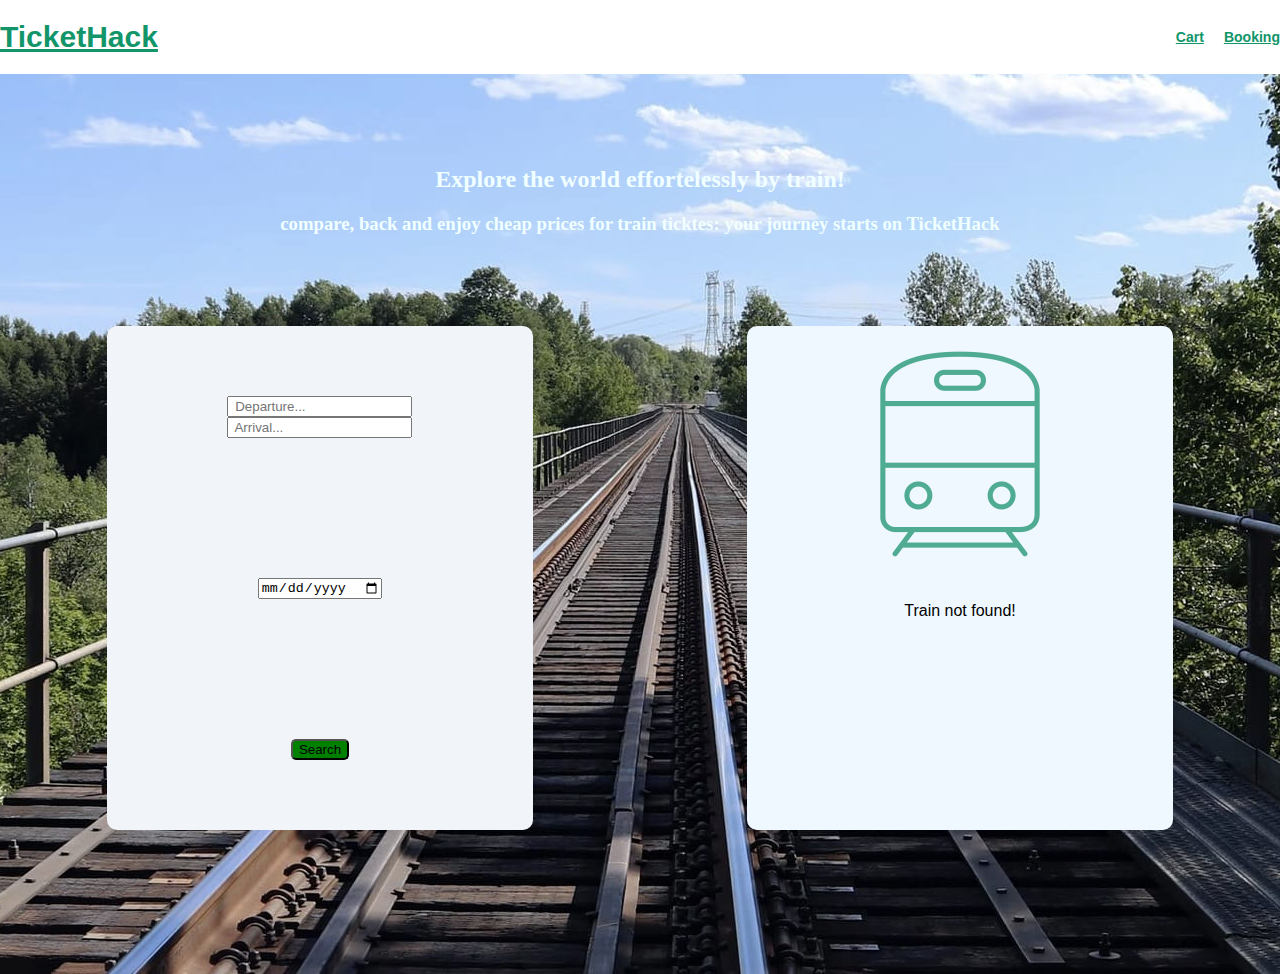
<file: accueil.html>
<!DOCTYPE html>
<html lang="en">
<head>
    <meta charset="UTF-8">
    <meta name="viewport" content="width=device-width, initial-scale=1.0">
    <link rel="stylesheet" href="style.css" />
    <title>Document</title>
</head>
<body>
    <div id="header">
        <div id="Nompage">
            <a class="redic" href="accueil.html" id="home-btn">
            <h1>TicketHack</h1>
           </a>
        </div>
        <div id="lespages">
            <div id="Cart"> <a class="redic" href="cart.html" id="cart-btn"><h3>Cart</h3></a></div>
            <div id="Booking"><a class="redic" href="booking.html" id="cart-btn"><h3>Booking</h3></a></div> 
        </div>
    </div>
    <div id="container">
            <div id="phrasedaccroche">
                <h2 id="firstp">Explore the  world effortelessly by train!</h2>
                <h3 id="secondp">compare, back and enjoy cheap prices for train ticktes: your journey starts on TicketHack</h3>
            </div>
        <div id="content-left">
            <div id="btn">
                <div class="btn-search" ><input id="search-departure" type="text" placeholder=" Departure..." /></div>
                <div class="btn-search"> <input id="search-arrival" type="text" placeholder=" Arrival..." /></div>
            </div>
                <div class="btn-search" id="date"><input id="search-date"type="date"></div>
                <div class="btn-search">
                <button type="button" id="search">Search</button>          
            </div>
        </div>
        <div id="content-right">
          <div id="image">
            <img id="img" src="images/train.png">
          </div>
          <div>
            <p id="notfound">Train not found!</p>
          </div>
        </div>
    </div>
    <script src="script.js"></script> 
</body>
</html>
</file>
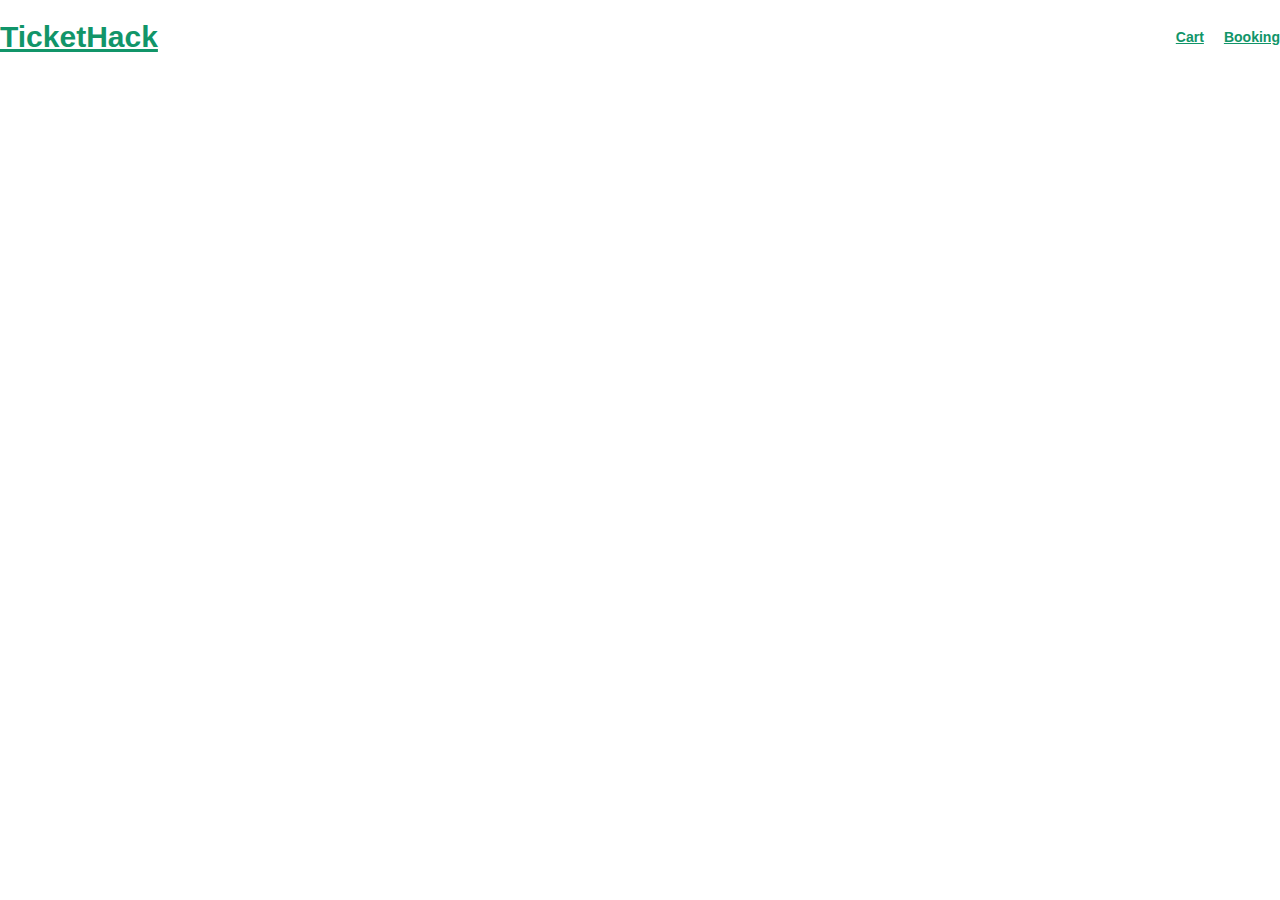
<file: booking.html>
<!DOCTYPE html>
<html lang="en">
<head>
    <meta charset="UTF-8">
    <meta name="viewport" content="width=device-width, initial-scale=1.0">
    <link rel="stylesheet" href="style.css" />
    <title>Document</title>
</head>
<body>
    <div id="header-booking">
        <div id="Nompage">
            <a class="redic" href="accueil.html" id="home-btn">
            <h1>TicketHack</h1>
           </a>
        </div>
        <div id="lespages">
            <div id="Cart"> <a class="redic" href="cart.html" id="cart-btn"><h3>Cart</h3></a></div>
            <div id="Booking"><a class="redic" href="booking.html" id="cart-btn"><h3>Booking</h3></a></div> 
        </div>
    </div>
    <div id="container-booking">
    </div>
    
</body>
</html>
</file>
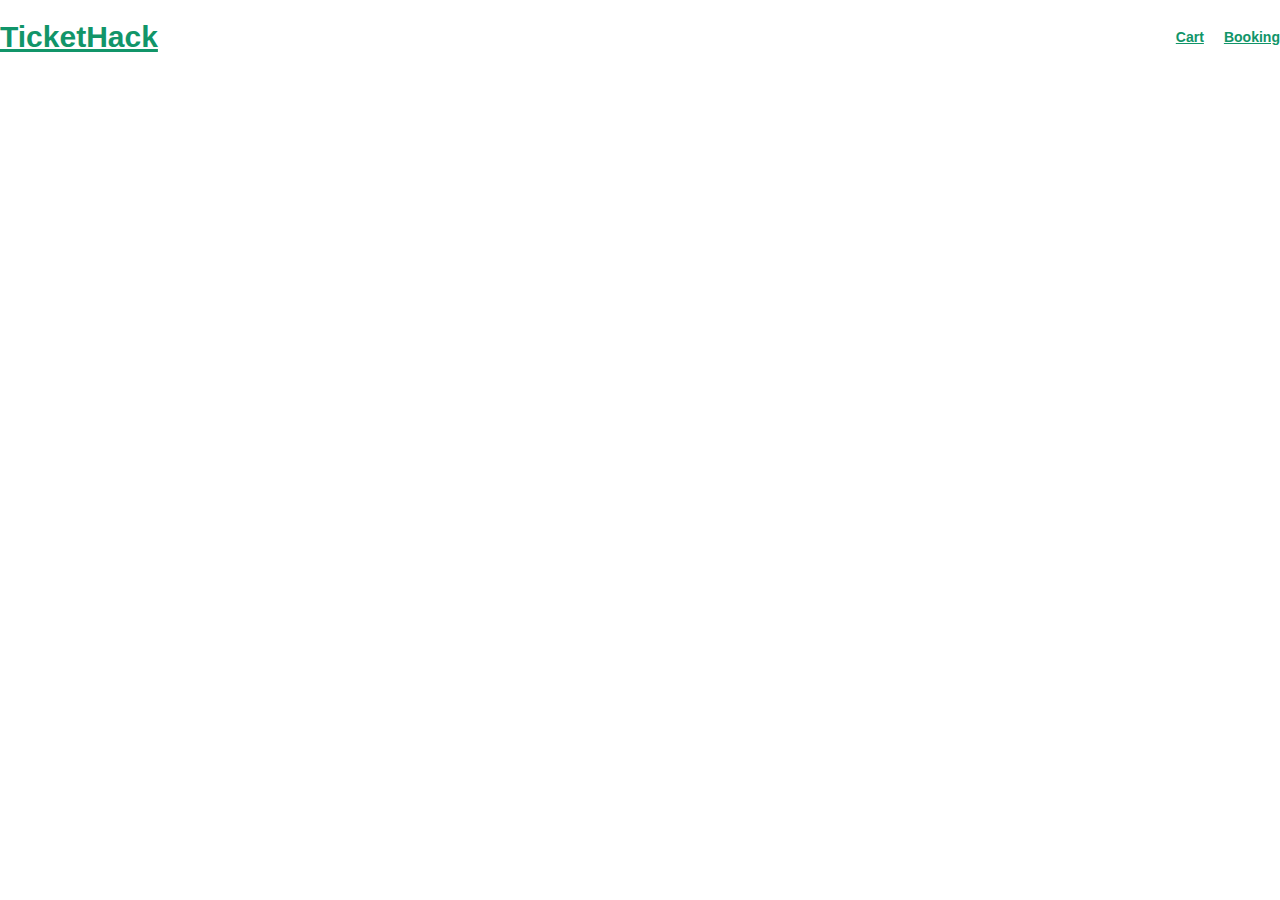
<file: cart.html>
<!DOCTYPE html>
<html lang="en">
<head>
    <meta charset="UTF-8">
    <meta name="viewport" content="width=device-width, initial-scale=1.0">
    <link rel="stylesheet" href="style.css" />
    <title>Document</title>
</head>
<body>
    <div id="header-cart">
        <div id="Nompage">
            <a class="redic" href="accueil.html" id="home-btn">
            <h1>TicketHack</h1>
           </a>
        </div>
        <div id="lespages">
            <div id="Cart"> <a class="redic" href="cart.html" id="cart-btn"><h3>Cart</h3></a></div>
            <div id="Booking"><a class="redic" href="booking.html" id="cart-btn"><h3>Booking</h3></a></div> 
        </div>
    </div>
    <div id="container-cart">
    </div>
    
</body>
</html>
</file>
<file: style.css>
body{
    font-family: Arial, Helvetica, sans-serif;
    margin: 0
}

#container {
    height: 100vh;
    width: 100vw;
    display: grid;
    background-image: url(images/background.jpg);
    background-position: center;
    grid-template-rows: repeat(12, 1fr);
    grid-template-columns: repeat(12, 1fr);
    grid-row-start: auto;
    grid-row-end: auto;
    grid-column-start: auto;
    grid-column-end: auto;
 }


#header{
    display: flex;
  grid-row-start: 1;
  grid-row-end: 2;
  grid-column-start: 1;
  grid-column-end: 13;
  justify-content: space-between;
  align-items: center;
  background-color: white;
}

.redic{
    color:rgb(17, 149, 105);
}

#Nompage{
font-size: 15px;
color:rgb(17, 149, 105)
}

#lespages{
    display: flex;
    font-size: 12px;
    color:rgb(17, 149, 105);
}
#Cart {
    margin-right: 20px; 
}

#booking{
    margin-left: 20px;
}

#mileu{
    background-image: url(images/background.jpg);
    background-position: center;
    grid-row-start: 2;
    grid-row-end: 13;
    grid-column-start: 1;
    grid-column-end: 13;
}

#phrasedaccroche {
    text-align: center;
    font-family:'Times New Roman', Times, serif;
    color: azure;
    grid-row-start: 2;
    grid-row-end:  3;
    grid-column-start: 2;
    grid-column-end: 12;

}

 #content-left{
  display: flex;
  flex-direction: column;
  justify-content: space-around;
  text-align: center;
  border-radius: 10px;
  grid-row-start: 4;
  grid-row-end: 11;
  grid-column-start: 2;
  grid-column-end: 6;
  background-color: #F1F5F9;
 }




 #content-right{
    display: flex;
	flex-direction: column;
    align-items: center;
    border-radius: 10px;
    background-color: aliceblue;
    grid-row-start: 4;
    grid-row-end: 11;
    grid-column-start: 8;
    grid-column-end: 12;
    overflow: scroll;

 }

#btn{
    width: 100%;
    margin: 0 auto;
}

 #search{

    background-color: green;
    border-radius: 5px;
 }



 
#container-cart{
    background-color: beige;
    grid-template-rows: repeat(12, 1fr);
    grid-template-columns: repeat(12, 1fr);
    grid-row-start: auto;
    grid-row-end: auto;
    grid-column-start: auto;
    grid-column-end: auto;
}

#container-booking{
    background-color: rgb(20, 20, 2);
    grid-template-rows: repeat(12, 1fr);
    grid-template-columns: repeat(12, 1fr);
}


#header-cart{
    display: flex;
  grid-row-start: 1;
  grid-row-end: 2;
  grid-column-start: 1;
  grid-column-end: 13;
  justify-content: space-between;
  align-items: center;
  background-color: white;
}

#header-booking{
    display: flex;
  grid-row-start: 1;
  grid-row-end: 2;
  grid-column-start: 1;
  grid-column-end: 13;
  justify-content: space-between;
  align-items: center;
  background-color: white;
}
</file>
